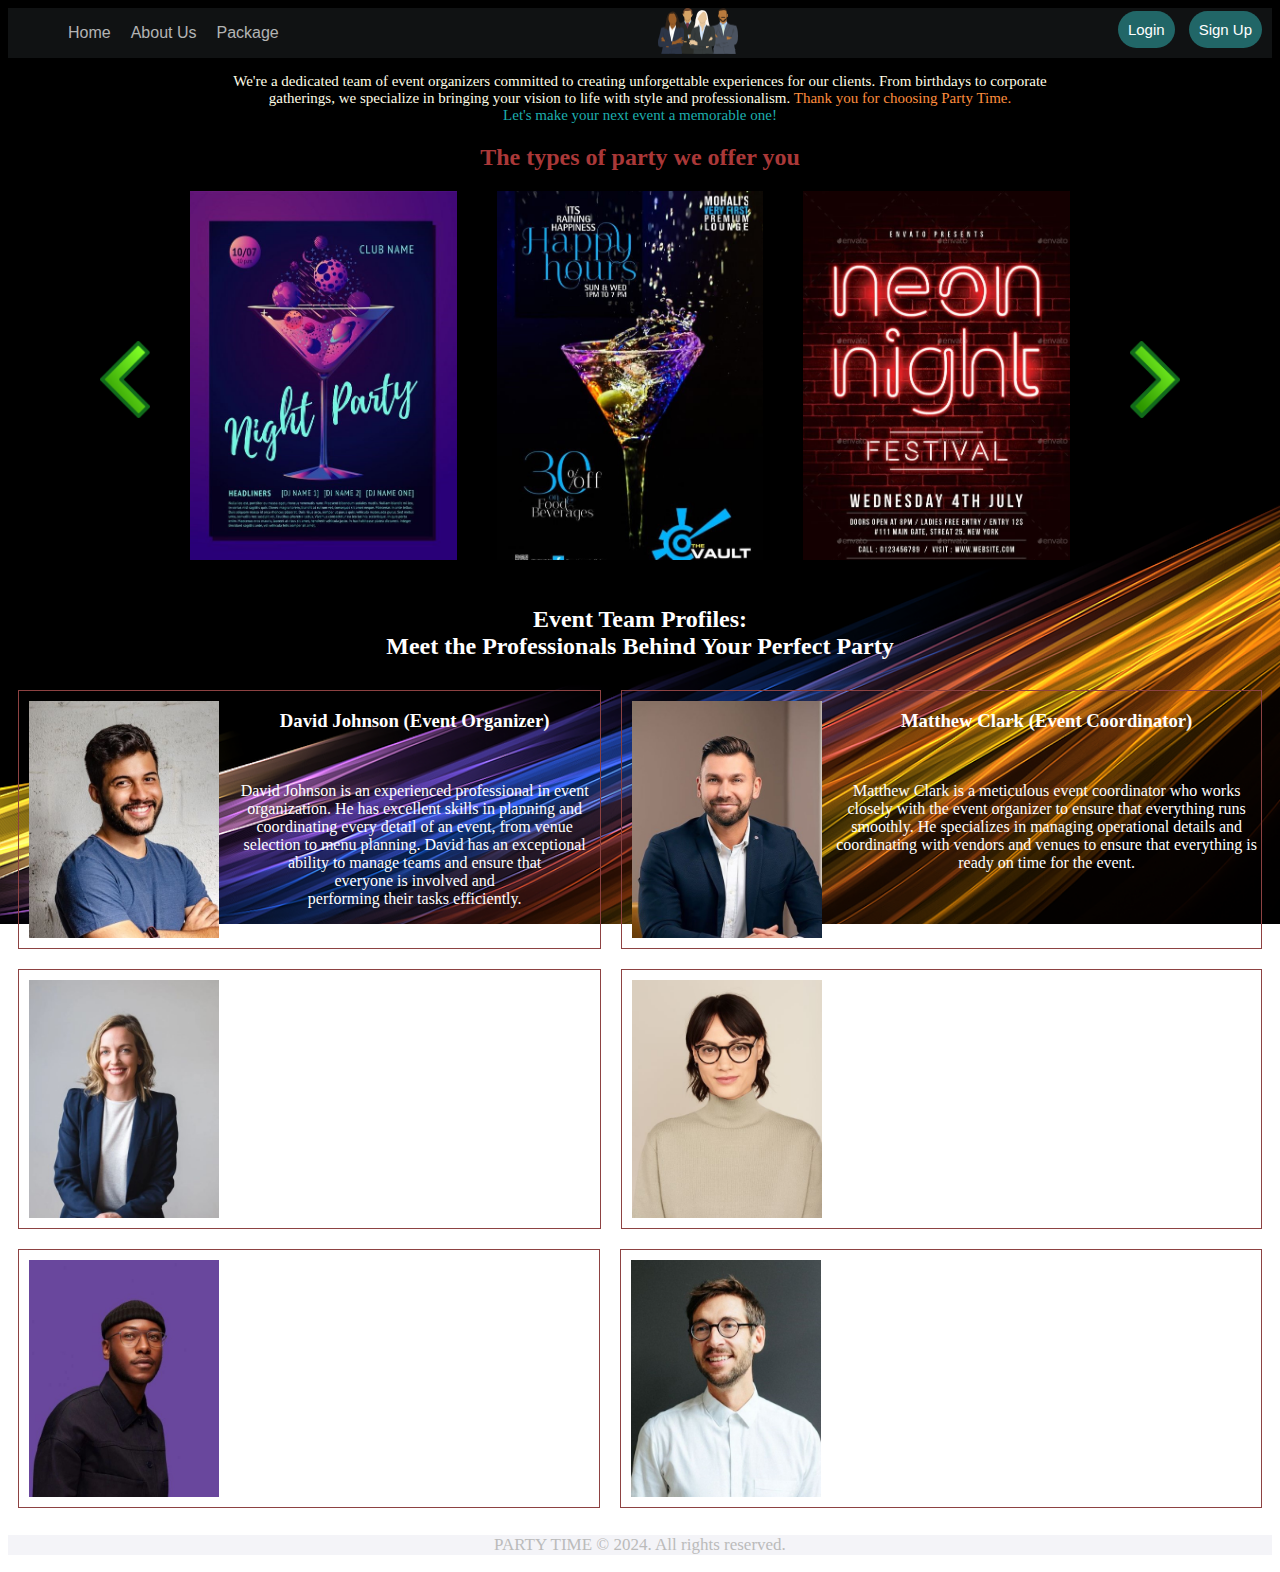
<file: about-us.html>
<!DOCTYPE html>
<html lang="en">
  <head>
    <meta charset="UTF-8" />
    <meta name="viewport" content="width=device-width, initial-scale=1.0" />
    <link rel="stylesheet" href="about-us.css" />
    <title>Document</title>
  </head>
  <body>
    <header>
      <button class="nav-toggle" aria-label="toggle navigation">
        <span class="hamburger"></span>
    </button>
      <div class="navigations">
        <ul>
          <li><a href="index.html">Home</a></li>
          <li><a href="about-us.html">About Us</a></li>
          <li><a href="package.html" class="ticket" id="ticket">Package</a></li>
        </ul>
      </div>

      <div class="team">
        <img src="./image/men-4451375_1280.webp" style="width: 80px" alt="team" />
      </div>

      <div class="btn">
        <a href="#" class="loginBtn" id="button">Login</a>
        <a href="#" class="registerBtn" id="reButton">Sign Up</a>
      </div>
    </header>

    <div class="popup-login">
      <div class="login-content">
        <img src="./image/icon-1633249_1280.webp" style="width: 40px" alt="user" />
        <img
          src="./image/abort-146096_1280.webp"
          style="width: 17px"
          alt="close"
          class="close"
        />
        <input type="text" style="border-radius: 10px" placeholder="Username" />
        <input
          type="password"
          style="border-radius: 10px"
          placeholder="******"
        />
        <a href="#" class="login">Login</a>
      </div>
    </div>
    <div class="popup-register">
      <div class="register-content">
        <img
          src="./image/user-1808597_1280.webp"
          style="width: 50px; color: aliceblue"
          alt="user"
        />
        <img
          src="./image/abort-146096_1280.webp"
          style="width: 17px"
          alt="close"
          class="close1"
        />
        <input
          type="text"
          style="border-radius: 10px"
          placeholder="Your Name"
        />
        <input
          type="email number"
          style="border-radius: 10px"
          placeholder="Mobile Number or email"
        />
        <input
          type="password"
          style="border-radius: 10px"
          placeholder="Enter Password"
        />
        <a href="#" class="register">SIGN UP</a>
      </div>
    </div>

    <div class="par">
      <p>
        We're a dedicated team of event organizers committed to creating
        unforgettable experiences for our clients. From birthdays to corporate
        <br />
        gatherings, we specialize in bringing your vision to life with style and
        professionalism.
        <span style="color: rgb(254, 142, 62)">
          Thank you for choosing Party Time.</span
        >
        <br />
        <span style="color: rgb(29, 174, 174)">
          Let's make your next event a memorable one!</span
        >
      </p>
    </div>

    <h2 style="color: rgb(170, 56, 56); text-align: center">
      The types of party we offer you
    </h2>

    <div class="gallery-wrap">
      <img src="./image/back.webp" style="width: 50px" id="backBtn" />

      <div class="gallery">
        <div>
          <span><img src="./image/parti3.jpg" /></span>
          <span><img src="./image/parti4.jpg" /></span>
          <span><img src="./image/parti2.jpg" /></span>
        </div>
        <div>
          <span><img src="./image/HBD.jpg" /></span>
          <span><img src="./image/parti1.jpg" /></span>
          <span><img src="./image/parti5.jpg" /></span>
        </div>
      </div>
      <img src="./image/next2.webp" style="width: 50px" id="nextBtn" />
    </div>

    <br />

    <div class="team-title">
      <h2>
        Event Team Profiles: <br />
        Meet the Professionals Behind Your Perfect Party
      </h2>
    </div>
    <div class="card-container">
      <div class="card">
        <img src="./image/per1.jpg" alt="" />
        <div class="card-text">
          <h3>David Johnson (Event Organizer)</h3>
          <p style="color: white">
            David Johnson is an experienced professional in event organization.
            He has excellent skills in planning and coordinating every detail of
            an event, from venue selection to menu planning. David has an
            exceptional ability to manage teams and ensure that <br />
            everyone is involved and <br />
            performing their tasks efficiently.
          </p>
        </div>
      </div>
      <div class="card">
        <img src="./image/per2.jpg" alt="" />
        <div class="card-text">
          <h3>Matthew Clark (Event Coordinator)</h3>
          <p style="color: white">
            Matthew Clark is a meticulous event coordinator who works closely
            with the event organizer to ensure that everything runs smoothly. He
            specializes in managing operational details and coordinating with
            vendors and venues to ensure that everything is ready on time for
            the event.
          </p>
        </div>
      </div>
    </div>
    <div class="card-container2">
      <div class="card">
        <img src="./image/per3.jpg" alt="" />
        <div class="card-text">
          <h3>Sarah Smith (Finance Manager)</h3>
          <p style="color: white">
            Sarah Smith is a finance manager with experience in the event
            industry. She has exceptional skills in budget management and
            monitoring expenses to ensure that the event stays within the
            specified budget limits.
          </p>
        </div>
      </div>
      <div class="card">
        <img src="./image/per4.jpg" alt="" />
        <div class="card-text">
          <h3>Emily Williams (Marketing and Communications Manager)</h3>
          <p style="color: white">
            Emily Williams is a marketing and communications expert with
            experience in promoting various events. She has excellent skills in
            identifying the target audience and creating successful strategies
            to achieve wide participation in events.
          </p>
        </div>
      </div>
    </div>
    <div class="card-container3">
      <div class="card">
        <img src="./image/per5.jpg" alt="" />
        <div class="card-text">
          <h3>Michael Brown (Event Designer)</h3>
          <p style="color: white">
            Michael Brown is a creative event designer who has excellent skills
            in creating concepts and attractive designs for various events. He
            has extensive experience in the field of design and has an
            exceptional ability to understand and realize the client's vision.
          </p>
        </div>
      </div>
      <div class="card">
        <img src="./image/per6.jpg" alt="" />
        <div class="card-text">
          <h3>Lauren Anderson (Logistics Manager)</h3>
          <p style="color: white">
            Lauren Anderson is a logistics manager with experience in
            coordinating transportation, accommodation, and necessary logistics
            for large events. She has exceptional skills in organizing and
            managing everything from guest transportation to the smallest
            logistical details for event setup.
          </p>
        </div>
      </div>
    </div>

    <footer>
      <p class="COPY">PARTY TIME &COPY; 2024. All rights reserved.</p>
    </footer>

    <script src="aboutUs.js"></script>
  </body>
</html>
</file>
<file: about-us.css>
.navigations ul {

    display: flex;
    list-style: none;
    text-decoration: none;
    justify-content: start;
    }
    .navigations li{
        display: flex;
    margin-left: 20px;
    font-size: 16px;
    
    }


    body{
        background-image: url(./image/abstract-258338_1280.png);
        background-repeat: no-repeat;
        background-attachment: fixed;
        background-position: center;
        background-size: cover;
        

    
    }
    
    .navigations li a{
        color: rgba(255, 255, 255, 0.689);
        font-family: 'Gill Sans', 'Gill Sans MT', Calibri, 'Trebuchet MS', sans-serif;
        text-decoration: none;
    }
    .navigations li a:hover{
        color: rgba(0, 229, 255, 0.753);
    }

    header{
        display: flex;
        justify-content: space-between;
        background-color: rgba(215, 245, 250, 0.073);
    }
    .btn{
        margin-top:13px;
    }
    .loginBtn{
        margin-right: 10px;
        margin-top: 5px;
        color: white;
        background-color: rgba(41, 142, 142, 0.683);
            padding: 10px;    border: none;
        border-radius: 20px;
        font-size: 15px;
        text-decoration: none;
        font-family: 'Gill Sans', 'Gill Sans MT', Calibri, 'Trebuchet MS', sans-serif;
    }
    .registerBtn{
        margin-right: 10px;
        color: white;
        background-color: rgba(41, 142, 142, 0.683);
            padding: 10px;
        border: none;
        border-radius: 20px;
        text-decoration: none;
        font-size: 15px; 
    font-family: 'Gill Sans', 'Gill Sans MT', Calibri, 'Trebuchet MS', sans-serif;
    }
    
    .registerBtn:hover{
        background-color: rgb(41, 142, 142);
        color:   rgb(255, 255, 255);
         }
    .loginBtn:hover{
        background-color: rgb(41, 142, 142);
        color:   rgb(255, 255, 255);
          }
       
          .popup-login{
            background: rgba(0, 0, 0, 0.571);
            width: 99.4%;
            height: 100%;
            position: absolute;
            top: 0;
            display: none;
            justify-content: center;
            align-items: center;
            text-align: center;
         }
    
         .login-content{
            height: 200px;
            width: 400px;
            background: rgb(255, 255, 255);
            padding: 20px;
            border: solid 4px;
            border-color:  rgb(1, 120, 144);
            border-radius: 50px;
            position: relative;
             }

         input{
            margin: 20px auto;
            display: block;
            width: 70%;
            padding: 8px;
        border: 3px solid rgb(1, 120, 144);
        
        
         }
        
    
     .close{
        padding: 6px;
        position: absolute;
        top: -12px;
        right: -12px;
        background:  rgba(1, 120, 144, 0.404);
        height: 20px;
        width: 20px;
        border-radius: 50%;
        border: solid 3px;
        box-shadow: 6px 6px 29px -4px rgba(0, 0, 0, 0.75);
        cursor: pointer;  
     }
    
    
     .login{
        margin-right: 10px;
        color: white;
        background-color: rgb(44, 97, 101);
        padding: 10px;
        border: none;
        border-radius: 20px;
        font-size: 15px; 
        text-decoration: none;
    font-family: 'Gill Sans', 'Gill Sans MT', Calibri, 'Trebuchet MS', sans-serif;
    }
    .login:hover{
        background-color: rgb(51, 125, 130);

    }


  .par p{
    color: rgb(255, 253, 230);
    text-align: center;
    font-size: 15px;
    
  }
  .team{
    text-align: center;
 
  }


 .card-container{
width: 100%;
text-align: center;  
display: flex;
align-content: center;

}
.card-container2{
 width: 100%;
text-align: center;  
display: flex;
align-content: center;

}
.card-container3{
 width: 100%;
 display: flex;
text-align: center;  
align-content: center;

}

.card{
    margin: 10px;
    display: flex;
    border: solid 1px rgb(141, 66, 66);

  
   
}
 .card img{
    width: 190px;
    margin: 10px;


    
 }
 .card h3{
    align-items: center;
    color: white;


}
 .card p{
margin-top: 50px;
 }

 .team-title {
color: white;
text-align: center;
 }

 .COPY{
    background-color:rgba(175, 173, 205, 0.132);
    color: rgb(187, 187, 187);
    text-align: center;
    font-size: 17px;
 }


 

 .gallery{
    width: 900px;
    display: flex;
    overflow-x: scroll;
 }

 .gallery div{

    width: 100%;
    display: grid;
    grid-template-columns: auto auto auto;
    grid-gap:20px;
    flex: none;
     }

 .gallery div img{
width: 93%;
transition: transform 0.5s;


 }
 .gallery::-webkit-scrollbar{
    display: none;

 }

 .gallery-wrap{
    display: flex;
    align-items: center;
    justify-content: center;
    margin:auto;
 }

 #backBtn, #nextBtn{
width: 50px;
cursor: pointer;
margin: 40px;

 }

 .gallery div img:hover{
    cursor: pointer;
    transform: scale(1.1);
 

}

.popup-register{
    background: rgba(0, 0, 0, 0.6);
    width: 99.4%;
    height: 100%;
    position: absolute;
    top: 0;
    display: none;
    justify-content: center;
    align-items: center;
    text-align: center;
 }

 .register-content{
    height: 300px;
    width: 400px;
    border: solid 7px;
    border-color: rgba(0, 0, 0, 0.372);
    background: rgb(255, 255, 255);
    padding: 20px;
    border: solid 5px;
    border-color:  rgb(1, 120, 144);
    border-radius: 50px ;
    position: relative;
     }
    
     .close{
        padding: 6px;
        position: absolute;
        top: -12px;
        right: -12px;
        background:  rgba(1, 120, 144, 0.404);
        height: 20px;
        width: 20px;
        border-radius: 50%;
        border: solid 3px;
        box-shadow: 6px 6px 29px -4px rgba(0, 0, 0, 0.75);
        cursor: pointer;  
     }

 .register{
    margin-right: 10px;
    color: white;
    background-color: rgb(36, 100, 61);
    padding: 10px;
    border: none;
    border-radius: 20px;
    font-size: 15px; 
    text-decoration: none;
font-family: 'Gill Sans', 'Gill Sans MT', Calibri, 'Trebuchet MS', sans-serif;
 }

 .register:hover{
    background-color: rgb(98, 196, 119);

}



@media (max-width: 480px) {
    .navigations ul {
        flex-direction: column;
        align-items: center;
    }

    .navigations li {
        margin-left: 0;
        margin-top: 10px;
    }

    .loginBtn, .registerBtn {
        width: 100%;
        margin: 10px 0;
    }

    .card-container, .card-container2, .card-container3 {
        flex-direction: column;
    }

    .gallery {
        width: 100%;
    }

    .gallery div {
        grid-template-columns: auto;
    }

    .popup-login, .popup-register {
        width: 100%;
        height: 100%;
    }

    .login-content, .register-content {
        width: 90%;
        height: auto;
    }

    .btn {
        margin-top: 10px;
    }

    .COPY {
        font-size: 14px;
    }
}
.nav-toggle {
    display: none;
    flex-direction: column;
    justify-content: space-between;
    width: 30px;
    height: 21px;
    background: transparent;
    border: none;
    cursor: pointer;
}

.nav-toggle .hamburger,
.nav-toggle .hamburger::before,
.nav-toggle .hamburger::after {
    display: block;
    background-color: #fff;
    position: relative;
    height: 3px;
    width: 30px;
    transition: transform 0.3s ease;
}

.nav-toggle .hamburger::before,
.nav-toggle .hamburger::after {
    content: "";
    position: absolute;
    z-index: -1;
}

.nav-toggle .hamburger::before {
    top: -8px;
}

.nav-toggle .hamburger::after {
    top: 8px;
}

@media (max-width: 600px) {
    .nav-toggle {
        display: flex;
    }

    .navigations ul {
        flex-direction: column;
        width: 100%;
        display: none;
        position: absolute;
        top: 60px;
        left: 0;
        background: #333;  /* Background color of dropdown */
    }

    .navigations ul.active {
        display: flex;
    }

    .navigations li {
        margin-left: 0;
        margin-bottom: 10px;
        width: 100%;
        text-align: center;
    }
}
</file>
